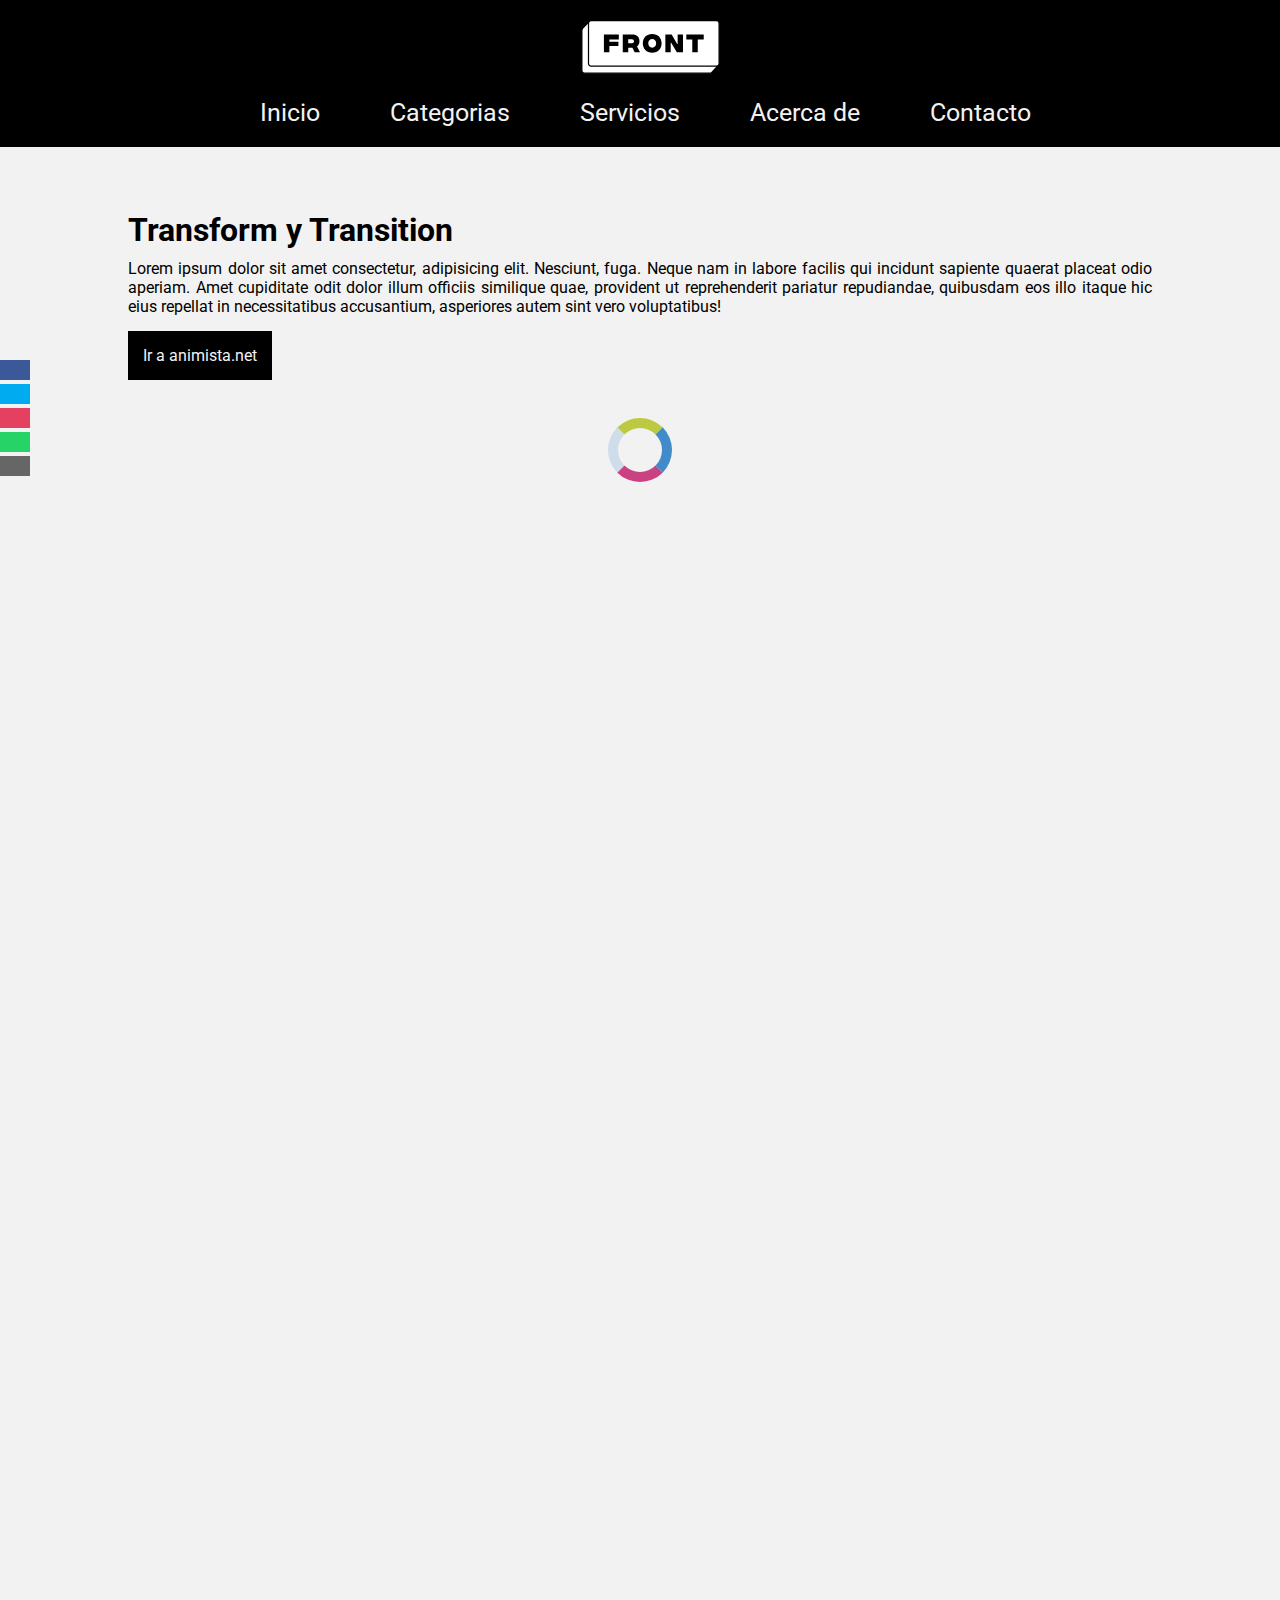
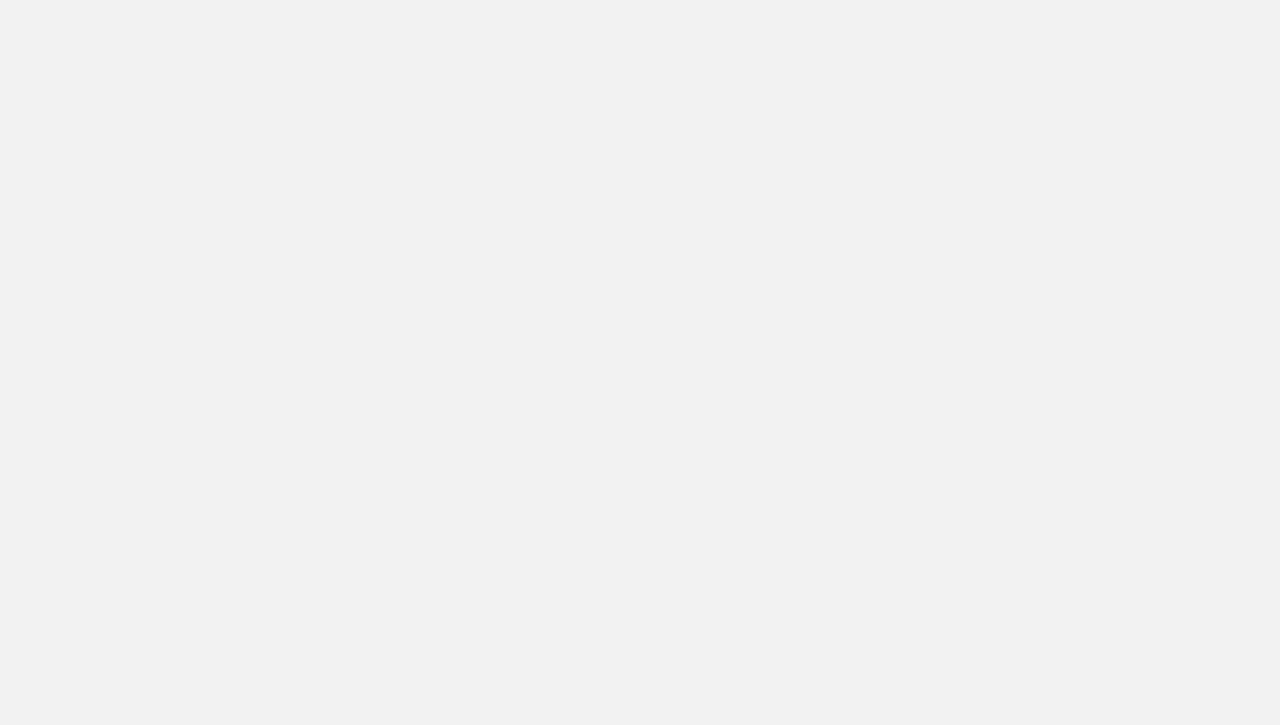
<file: animaciones/index.html>
<!DOCTYPE html>
<html lang="es">
<head>
    <meta charset="UTF-8">
    <meta http-equiv="X-UA-Compatible" content="IE=edge">
    <meta name="viewport" content="width=device-width, initial-scale=1.0">
    <title>CSS avanzado</title>
    <link rel="stylesheet" href="https://use.fontawesome.com/releases/v5.15.3/css/all.css" integrity="sha384-SZXxX4whJ79/gErwcOYf+zWLeJdY/qpuqC4cAa9rOGUstPomtqpuNWT9wdPEn2fk" crossorigin="anonymous">
    <!-- <link rel="stylesheet" href="./css/style.css"> -->
    <link rel="stylesheet" href="css/style._enclacecss.css">

</head>
<body >
    <header>
        <img class="logo" src="img/logo.svg" alt="">
		<nav>
			<ul>
				<li><a href="#">Inicio</a></li>
				<li><a href="#">Categorias</a></li>
				<li><a href="#">Servicios</a></li>
				<li><a href="#">Acerca de</a></li>
				<li><a href="#">Contacto</a></li>
			</ul>
		</nav>
	</header>
    <aside class="social">
		<ul>
			<li><a href="#" target="_blank" class="icon-facebook"><i class="fab fa-facebook"></i></a></li>
			<li><a href="#" target="_blank" class="icon-twitter"><i class="fab fa-twitter"></i></a></li>
			<li><a href="#" target="_blank" class="icon-instagram"><i class="fas fa-camera"></i></a></li>
			<li><a href="#" target="_blank" class="icon-whatsapp"><i class="fas fa-comment"></i></a></li>
			<li><a href="mailto:lromiglia@digitalhouse.com" class="icon-mail"><i class="fas fa-envelope"></i></a></li>
		</ul>
    </aside>
    <section class="container ">
        <h1>Transform y Transition</h1>
        <p>Lorem ipsum dolor sit amet consectetur, adipisicing elit. Nesciunt, fuga. Neque nam in labore facilis qui incidunt sapiente quaerat placeat odio aperiam. Amet cupiditate odit dolor illum officiis similique quae, provident ut reprehenderit pariatur repudiandae, quibusdam eos illo itaque hic eius repellat in necessitatibus accusantium, asperiores autem sint vero voluptatibus!</p>
        <a href="https://animista.net/" target="_blank">Ir a animista.net</a>
        <br><br><br><br><br><br><br><br><br><br><br><br><br><br><br><br><br><br><br><br><br><br><br><br><br><br><br><br><br><br><br><br><br><br><br><br><br><br><br><br><br><br><br><br><br><br><br><br><br><br><br><br><br><br><br><br><br><br><br><br><br><br><br><br><br><br><br><br><br><br><br><br><br><br><br><br><br><br><br><br><br><br><br><br><br><br><br><br><br><br><br><br><br><br><br><br><br><br><br><br>
    </section>
    <span class="spinner"></span>
</body>
</html>
</file>
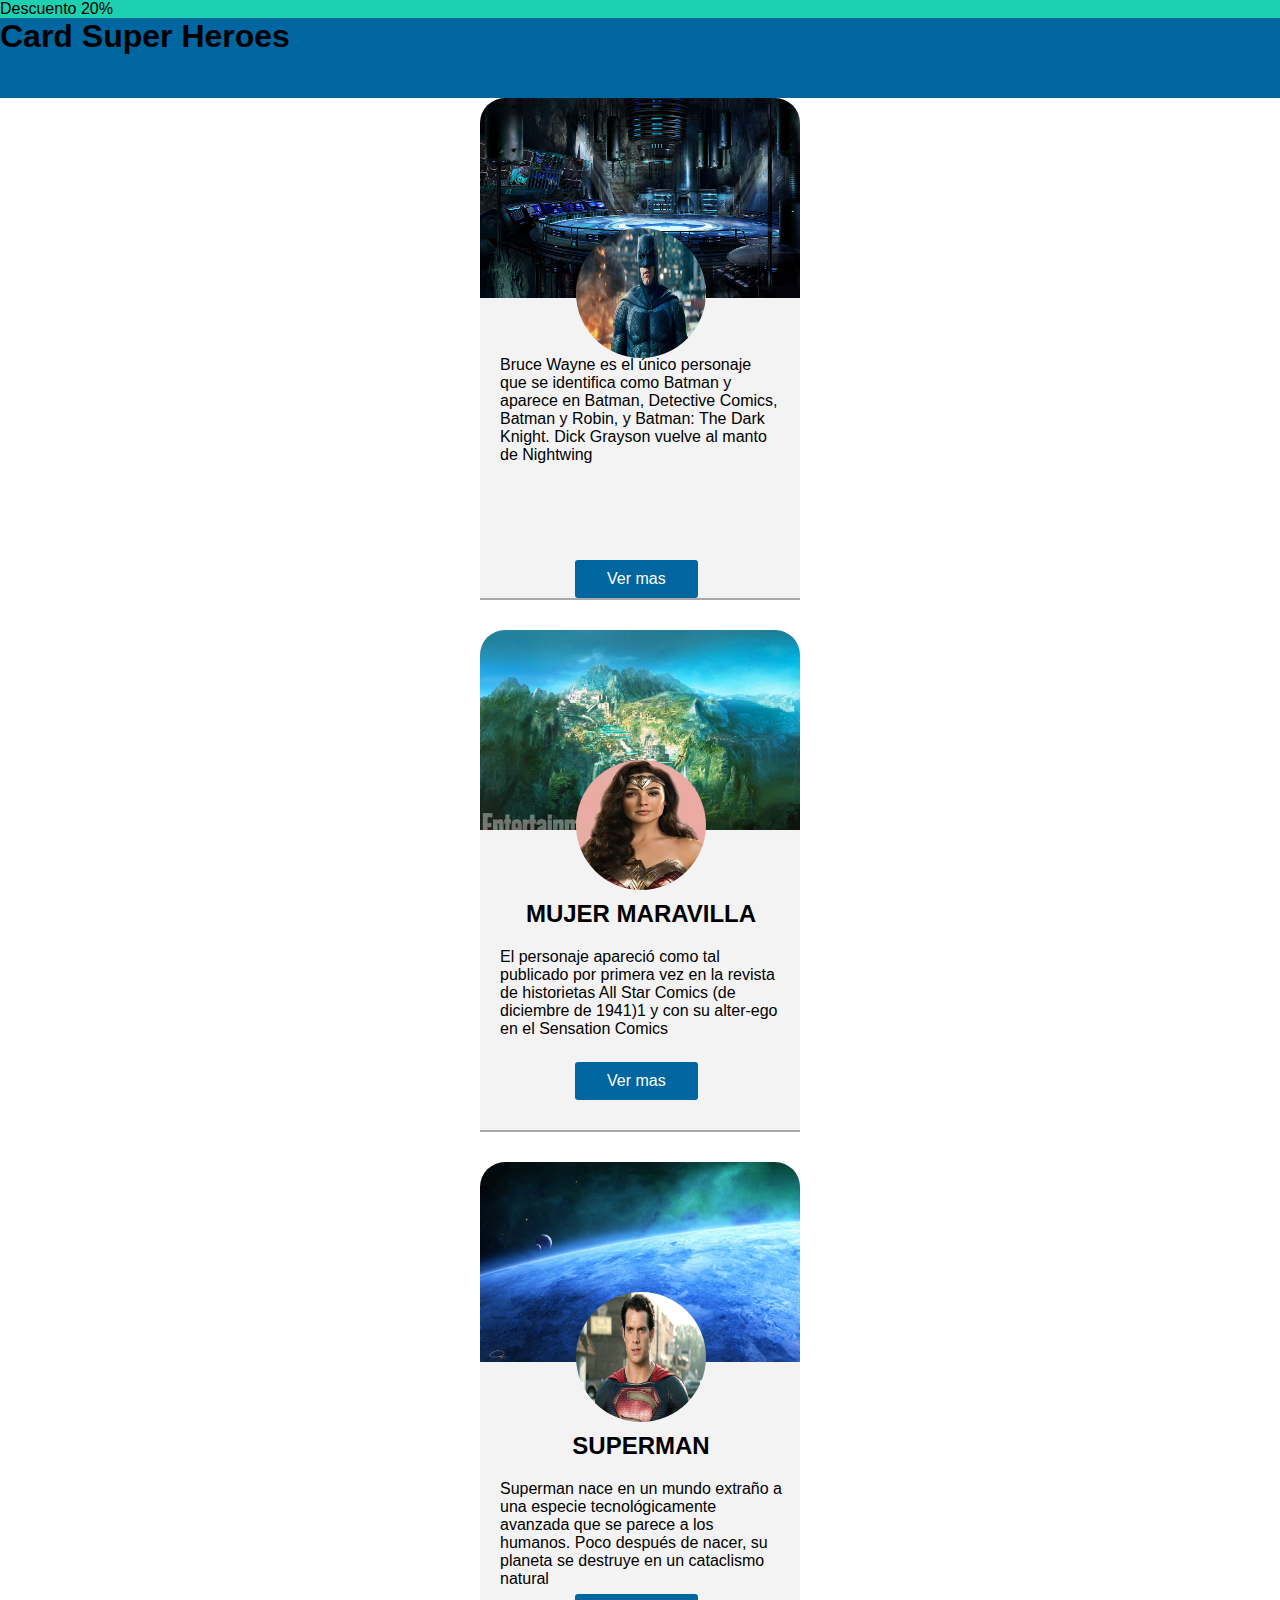
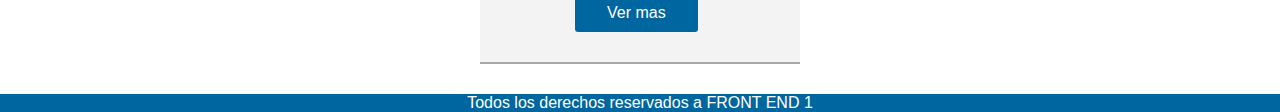
<file: Html/Cards Superheroes/index.html>
<!DOCTYPE html>
<html lang="en">
  <head>
    <meta charset="UTF-8" />
    <meta http-equiv="X-UA-Compatible" content="IE=edge" />
    <meta name="viewport" content="width=device-width, initial-scale=1.0" />
    <title>Cards super heroes</title>
    <link rel="stylesheet" href="./estilos/estilos.css" />
  </head>

  <body>
    <div class="descuento">
      <p>Descuento 20%</p> 
    </div>
    <header>
      <h1>Card Super Heroes</h1>
    </header>

    <main>
      <section>
        <div class="card">
          <div class="img-fondo img-batman">
            <i class="fas fa-heart"></i>
          </div>

        
            
            <div class="info">
              <img class="foto-perfil" src="./img/batman.jpg" alt="batman" /></div>

            <h2>BATMAN</h2>
            <p>
              Bruce Wayne es el único personaje que se identifica como Batman y
              aparece en Batman, Detective Comics, Batman y Robin, y Batman: The
              Dark Knight. Dick Grayson vuelve al manto de Nightwing
            </p>
            <a class="boton" href="">Ver mas</a>
          </div>


        <div class="card">
          <div class="img-fondo img-mujer-maravilla">
            <i class="fas fa-heart"></i>
          </div>
          <div class="info">
            <img class="foto-perfil"src="./img/wonderw.jpg" alt="mujer maravilla" />
            <h2>MUJER MARAVILLA</h2>
            <p>
              El personaje apareció como tal publicado por primera vez en la
              revista de historietas All Star Comics (de diciembre de 1941)1​ y
              con su alter-ego en el Sensation Comics
            </p>
            <a class="boton" href="">Ver mas</a>
          </div>
        </div>
        <div class="card">
          <div class="img-fondo img-superman">
            <i class="fas fa-heart"></i>
          </div>
          <div class="info">
            <img class="foto-perfil" src="./img/superman.jpg" alt="superman" />
            <h2>SUPERMAN</h2>
            <p>
              Superman nace en un mundo extraño a una especie tecnológicamente
              avanzada que se parece a los humanos. Poco después de nacer, su
              planeta se destruye en un cataclismo natural
            </p>
            <a class="boton" href="">Ver mas</a>
          </div>
        </div>
      </section>
    </main>

    <footer>
      <p>Todos los derechos reservados a FRONT END 1</p>
    </footer>
  </body>
</html>
</file>
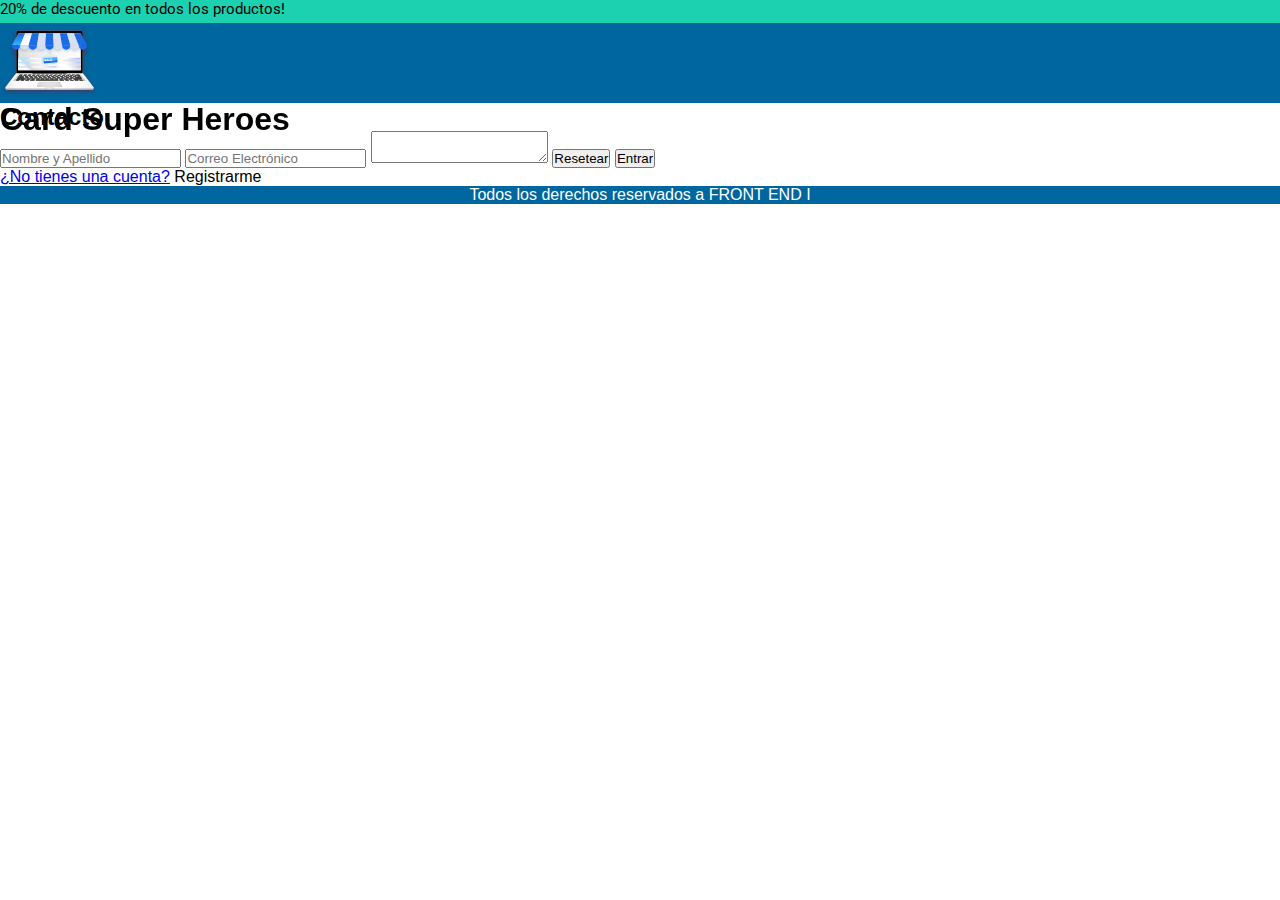
<file: Html/Cards Superheroes/contacto.html>
<!DOCTYPE html>
<html lang="es">
    <head>
        <meta charset="UTF-8">
        <link href="./estilos/estilos.css" rel="stylesheet">
        <title></title>
    </head>

    <body>
        <div id="descuento">20% de descuento en todos los productos!</div>
        <header>
            <img src="./img/OBJECTSlogo.svg">
            <h1>Card Super Heroes</h1>
        </header>

        <main class="mainLinks">
            <section class="sectionLinks">
                <form action="../index.html" method="POST">
                <h2 id="login">Contacto</h2>
                <input type="text" id="usuario" placeholder="Nombre y Apellido">
                <input type="email" id="password" placeholder="Correo Electrónico">
                <textarea name="comment" id="comment"></textarea>
                <button class="botonResetear" type="reset">Resetear</button>
                <button class="botonEntrar" type="submit">Entrar</button>
                <p><a href="./registro.html">¿No tienes una cuenta?</a> Registrarme</p>
                </form>
            </section>
        </main>

        <footer>
            <p>Todos los derechos reservados a FRONT END I</p>
        </footer>
    
    </body>

</html>
</file>
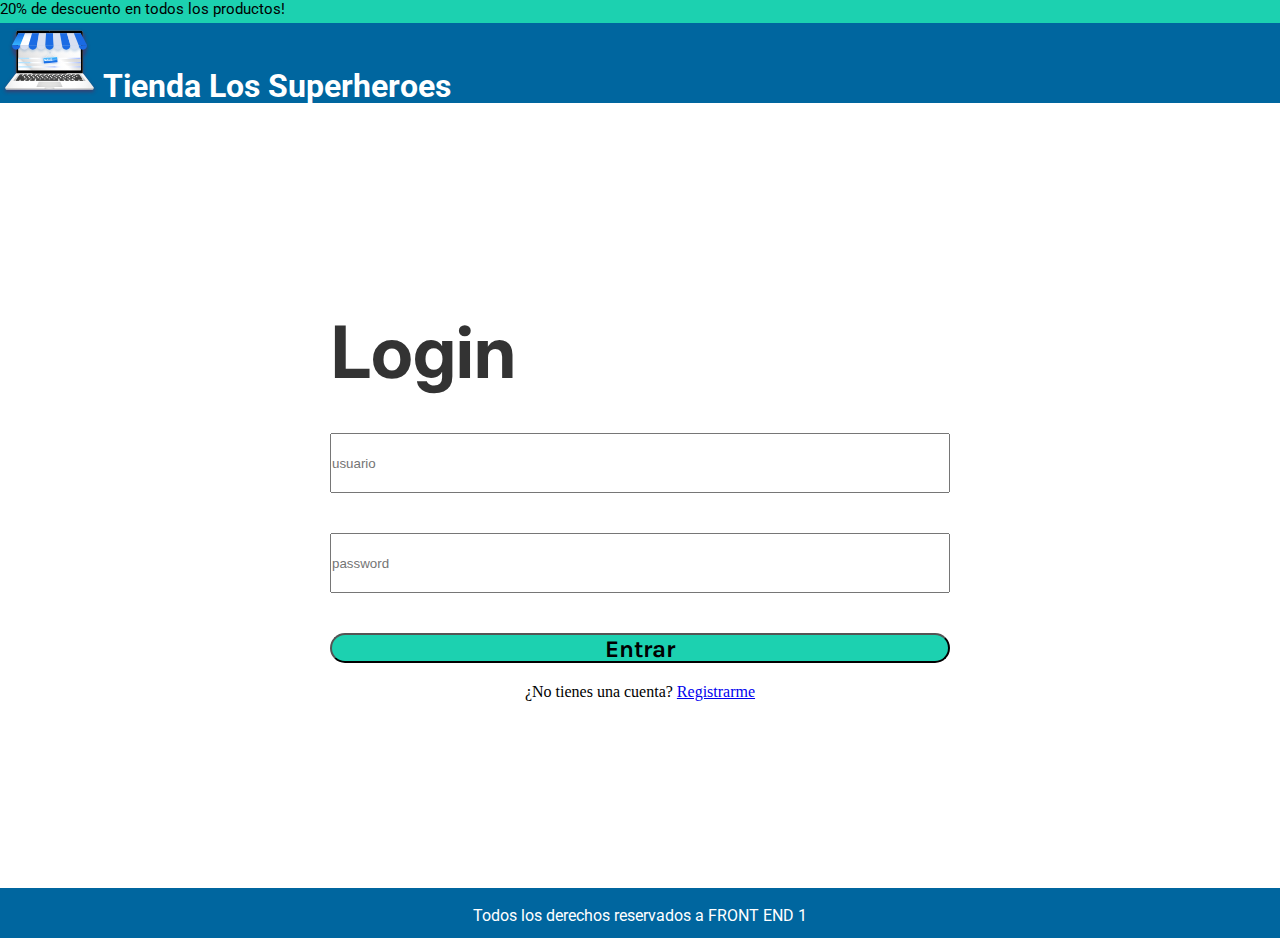
<file: Html/Cards Superheroes/login.html>
<!DOCTYPE html>
<html lang="en">

<head>
    <meta charset="UTF-8">
    <meta http-equiv="X-UA-Compatible" content="IE=edge">
    <meta name="viewport" content="width=device-width, initial-scale=1.0">
    <link rel="stylesheet" href="estilos/estiloLogin.css">
    <title>Login</title>
</head>

<body>
    <div id="descuento">20% de descuento en todos los productos!</div>

    <header>
        <img src="../Cards Superheroes/img/OBJECTSlogo.svg" alt="logo-tienda">
        <h1> Tienda Los Superheroes</h1>
    </header>

    <main>
        <section class="formulario">


            <form class="form" action="../Cards Superheroes/index.html" method="POST"></form>
            <h2 id="login">Login</h2>

            <div class="contenedor-input"><input class="cuadroForm" type="text" id="usuario" placeholder="usuario"
                    required></div>
            <div class="contenedor-input"><input class="cuadroForm" type="password" id="password" placeholder="password"
                    required></div>
            <div class="contenedor-btn"><button class="btn" type="submit">Entrar</button></div>
            <p><span>¿No tienes una cuenta?</span> <a href="./registro.html"> Registrarme</p></a>
            </form>
        </section>
    </main>


    <footer>
        <p>Todos los derechos reservados a FRONT END 1</p>
    </footer>
</body>

</html>
</file>
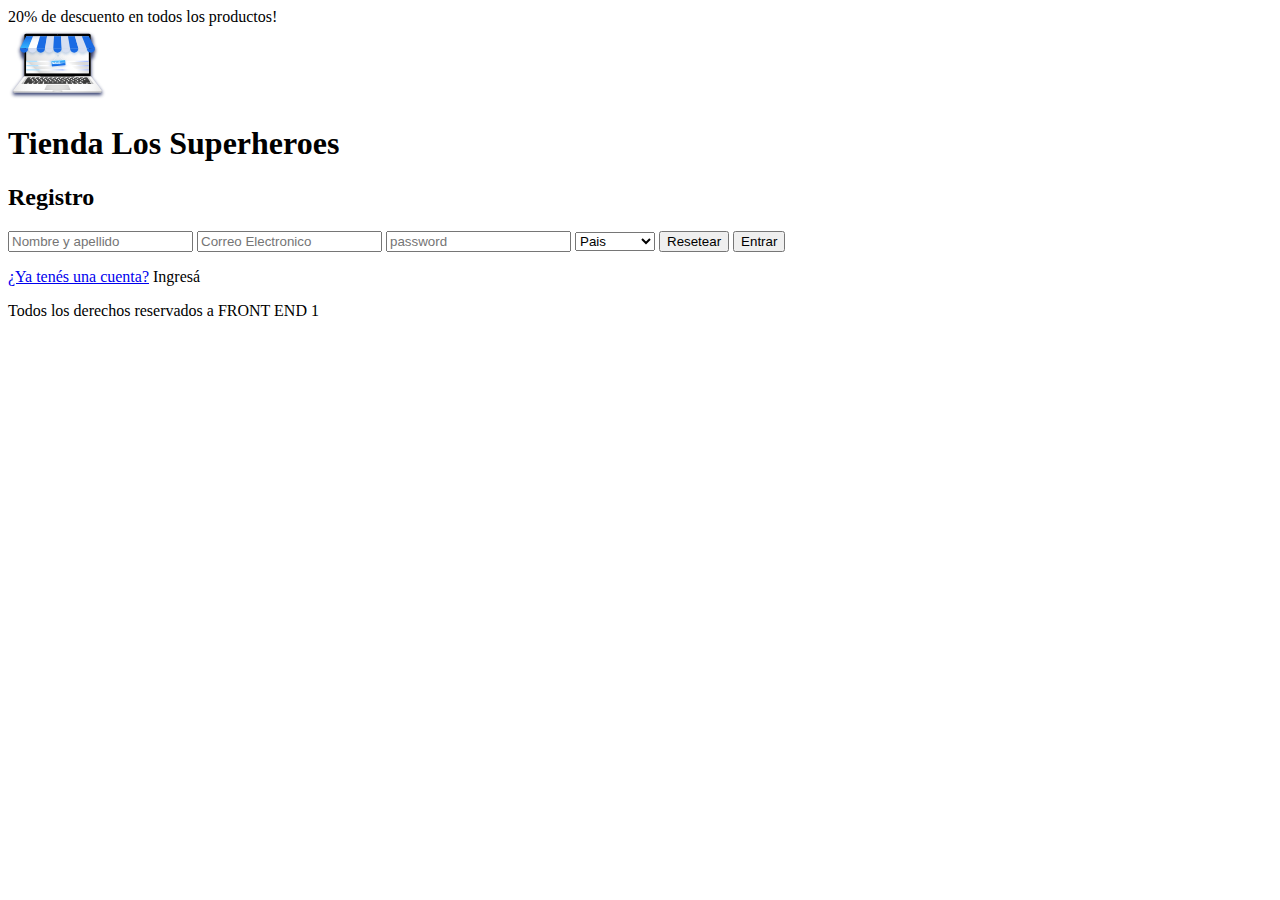
<file: Html/Cards Superheroes/registro.html>
<!DOCTYPE html>
<html lang="en">
<head>
    <meta charset="UTF-8">
    <meta http-equiv="X-UA-Compatible" content="IE=edge">
    <meta name="viewport" content="width=device-width, initial-scale=1.0">
    <title>Registro</title>
</head>


<body>
    <div id="descuento">20% de descuento en todos los productos!</div>

    <header>
        <img src="../Cards Superheroes/img/OBJECTSlogo.svg" alt="logo-tienda">
    <h1> Tienda Los Superheroes</h1>
    </header>

    <main>
        <section>
            <form action="/Html/Cards Superheroes/index.html" method="POST">
            <h2>Registro</h2>
            <input type="text" id="usuario" placeholder="Nombre y apellido" required>
            <input type="email" id="email" placeholder="Correo Electronico" required>
            <input type="password" id="password" placeholder="password" required>
            <select name="pais" id="pais">
                <option value="" selected>Pais</option>
                <option value="Argentina">Argentina</option>
                <option value="Colombia">Colombia</option>
                <option value="Brasil">Brasil</option>
                <option value="Peru">Peru</option>
                <option value="Chile">Chile</option>
            </select>

            <button class="botonReset" type="reset">Resetear</button>
<button class="botonEnter" type="submit">Entrar</button> 
<p><a href="./login.html">¿Ya tenés una cuenta?</a> Ingresá</p></a>  
  </form>
        </section>
    </main>
    <footer>
        <p>Todos los derechos reservados a FRONT END 1</p>
    </footer>
</body>
</html>
</file>
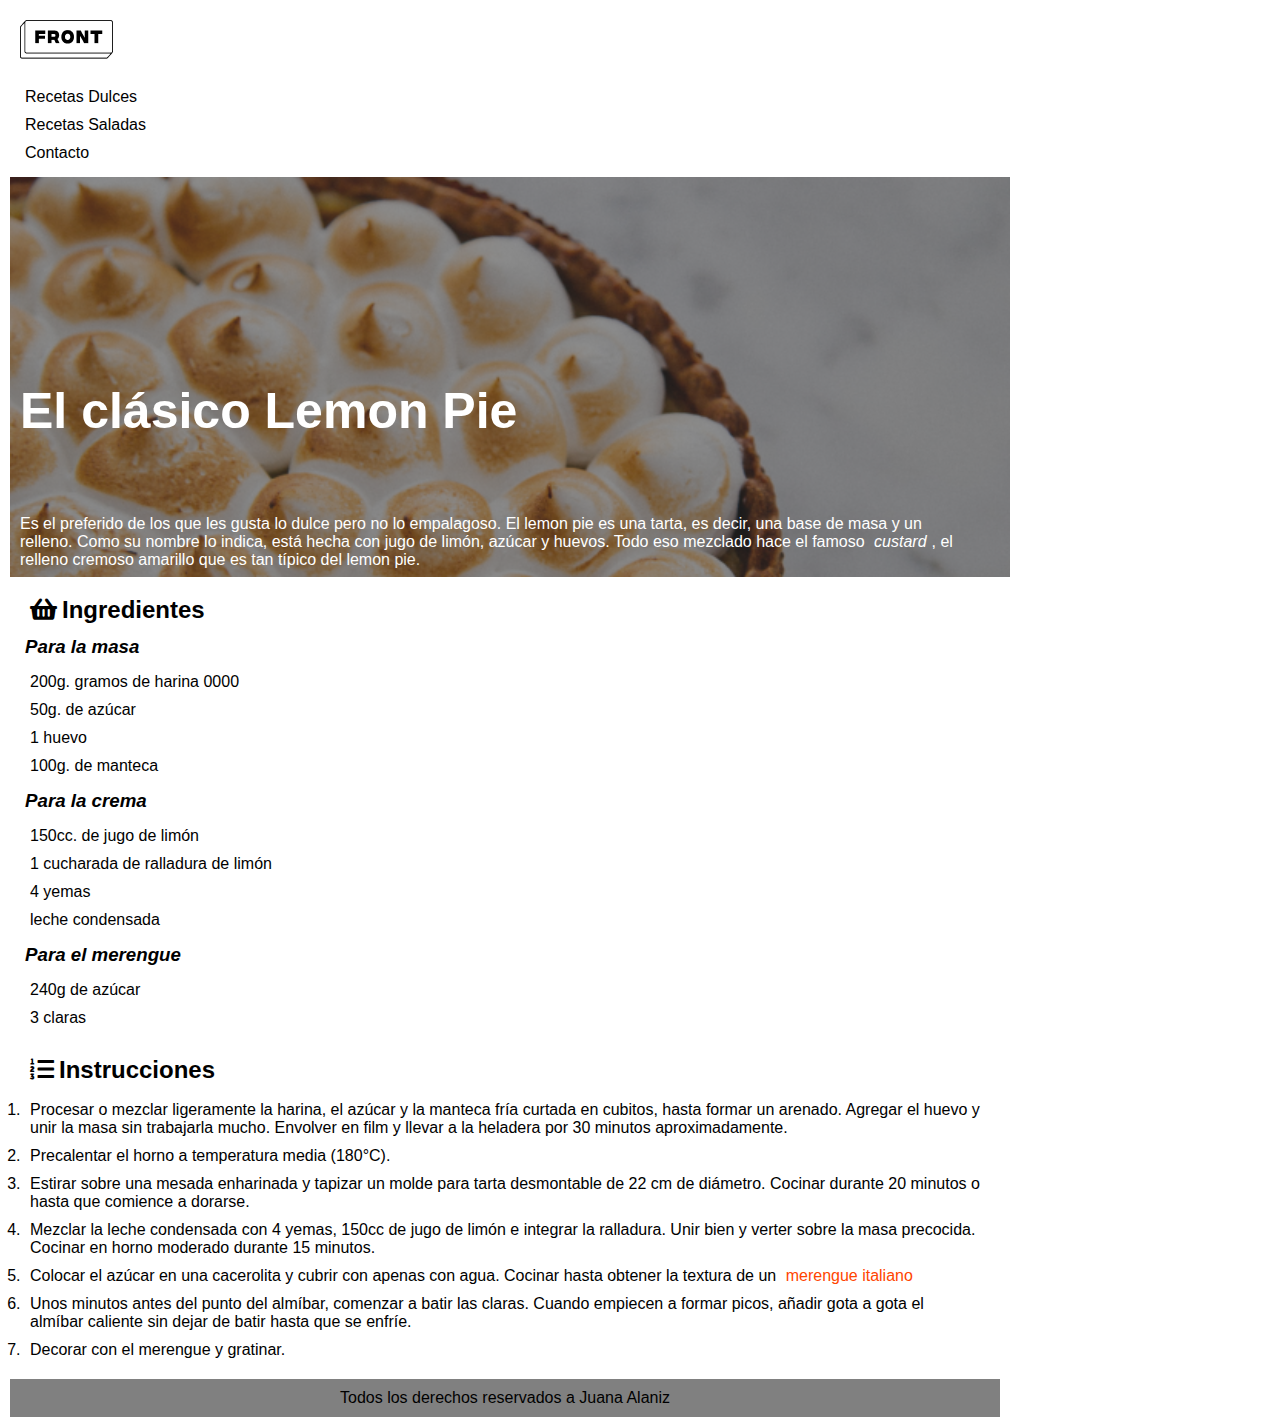
<file: Html/lemon pie/lemonpie.html>
<!DOCTYPE html>
<html lang="es">
<nav>
    <img src="img/logo-front.png" alt="Logo front">
</nav>
<div>
    <ul type= 'none'>
        <li>Recetas Dulces </li>
        <li>Recetas Saladas</li>
        <li> Contacto</li>
    </ul>

</div>


<head>
    <link rel="stylesheet" href="https://use.fontawesome.com/releases/v5.15.2/css/all.css">
    <link rel="stylesheet" href="estilos.css">
    <meta charset="UTF-8">
    <title>Receta Lemon Pie</title>
</head>

<body>
    <header>
     
        <h1>El clásico Lemon Pie</h1>
        <p class="descripcion">Es el preferido de los que les gusta lo dulce pero no lo empalagoso. El lemon pie es una tarta, es decir, una
            base de masa y un relleno. Como su nombre lo indica, está hecha con jugo de limón, azúcar y huevos. Todo eso
            mezclado hace el famoso <i>custard</i>, el relleno cremoso amarillo que es tan típico del lemon pie.</p>
    </header>
    <main>
        <section>
            <h2><i class="fas fa-shopping-basket"></i>Ingredientes </h2> 
            <h3>Para la masa</h3>
            <ul>
                <li type="none">200g. gramos de harina 0000</li>
                <li type="none">50g. de azúcar</li>
                <li type="none">1 huevo</li>
                <li type="none">100g. de manteca</li>
            </ul>

            <h3>Para la crema</h3>
            <ul>
                <li type="none">150cc. de jugo de limón</li>
                <li type="none">1 cucharada de ralladura de limón</li>
                <li type="none">4 yemas</li>
                <li type="none">leche condensada</li>
            </ul>
            <h3 id="dulce">Para el merengue</h3>
            <ul>
                <li type="none">240g de azúcar</li>
                <li type="none">3 claras</li>

            </ul>

        </section>
        <section>
            <h2><i class="fas fa-list-ol"></i>Instrucciones</h2>
            <ol>
                <li >Procesar o mezclar ligeramente la harina, el azúcar y la manteca fría curtada en cubitos, hasta
                    formar un arenado. Agregar el huevo y unir la masa sin trabajarla mucho. Envolver en film y llevar a
                    la heladera por 30 minutos aproximadamente.</li>
                <li>Precalentar el horno a temperatura media (180°C).</li>
                <li>Estirar sobre una mesada enharinada y tapizar un molde para tarta desmontable de 22 cm de diámetro.
                    Cocinar durante 20 minutos o hasta que comience a dorarse.</li>
                <li>Mezclar la leche condensada con 4 yemas, 150cc de jugo de limón e integrar la ralladura. Unir bien y
                    verter sobre la masa precocida. Cocinar en horno moderado durante 15 minutos.</li>
                <li>Colocar el azúcar en una cacerolita y cubrir con apenas con agua. Cocinar hasta obtener la textura
                    de un <a class="link-merengue" href="https://www.mykaramelli.com/blog/receta-de-merengue-italiano-paso-a-paso/"> merengue italiano</a></li>
                <li>Unos minutos antes del punto del almíbar, comenzar a batir las claras. Cuando empiecen a formar
                    picos, añadir gota a gota el almíbar caliente sin dejar de batir hasta que se enfríe.</li>
                <li>Decorar con el merengue y gratinar.</li>
            </ol>
        </section>

    </main>
    <footer style="background-color: grey;">
        <p align="center"> Todos los derechos reservados a Juana Alaniz</p>
    </footer>
</body>

</html>
</file>
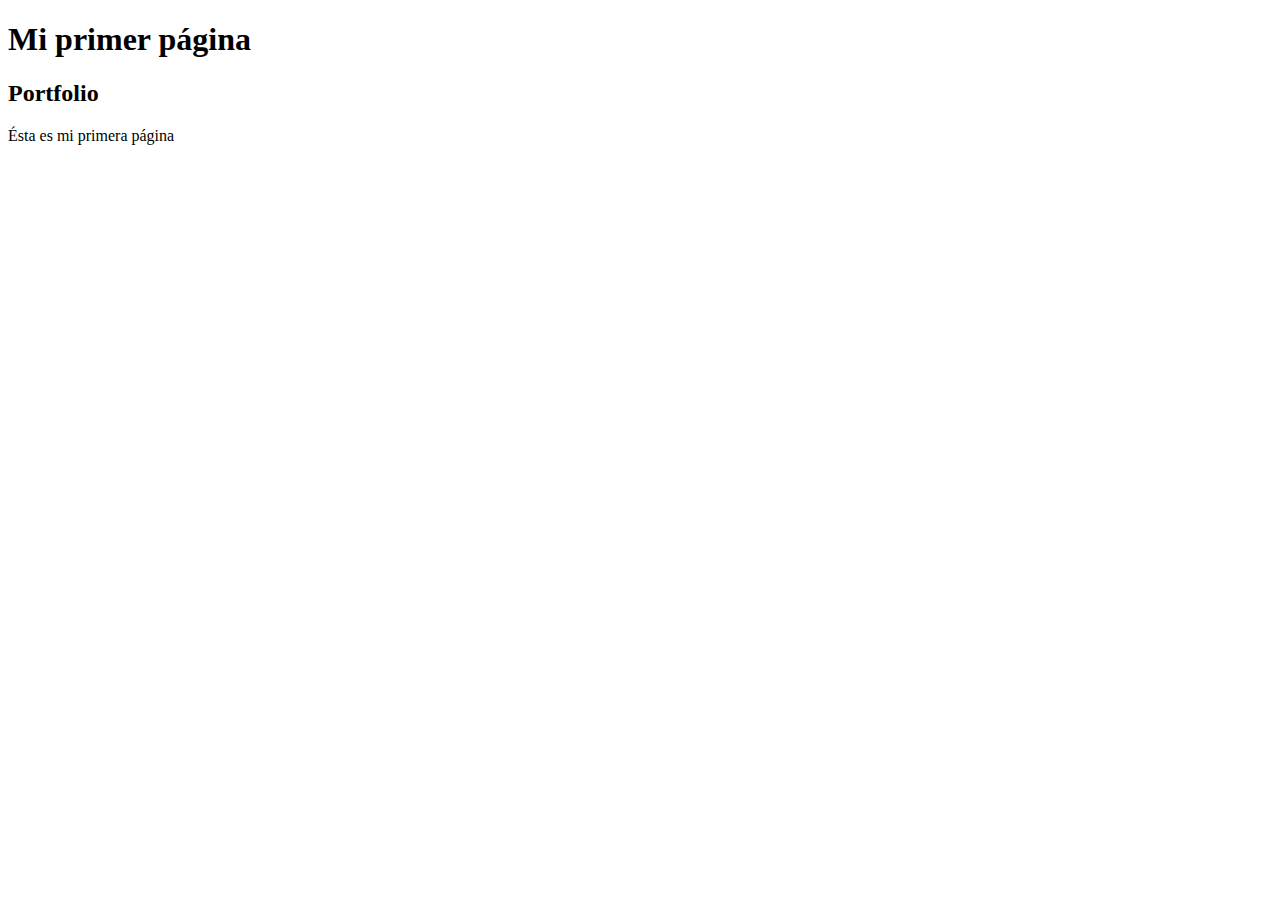
<file: Html/primeros index/index1.html>
<!DOCTYPE html>
<html lang="es">
<head>
    <meta charset="UTF-8">
    <title>Mi primer HTML</title>
</head>
<body>
    <header>
        <h1>Mi primer página</h1>
    </header> 
  <main>
      <section>
          <article>
              <h2>Portfolio</h2>
            <p>Ésta es mi primera página</p>  
          </article>
      </section>
  </main> 
  <footer></footer>    
</body>
</html>
</file>
<file: animaciones/css/style._enclacecss.css>
@import url('https://fonts.googleapis.com/css2?family=Roboto:wght@300&display=swap');

*{
    box-sizing: border-box;
    margin: 0;
    padding: 0;
}
:root{
    --primary-color: #000;
    --secondary-color:#f2f2f2;
    --decoration-color:#c79800;
   }

body{
    background:var(--secondary-color);
    font-family: 'Roboto';
    color:var(--primary-color);
    width: 100%;
  }

header{
    background-color:var(--primary-color);
    text-align: center;
    z-index: 100;
}
header .logo {
    margin-top: 20px;
    margin-left: 20px;
}

/* Menú principal */
nav ul {
    display: flex; 
    justify-content: center;
    list-style: none;
    padding: 0px;
    margin-left: 10px;
}
nav ul li {
    margin: 20px;
}
nav ul li a{
  position:relative;
  margin:15px;
  font-size:25px;  
  color:var(--secondary-color);
  text-decoration: none;
}
/************ 
Animación debajo de enlaces 
********/
nav ul li a:before{
  width: 0%;
  height: 5px;
  content:'';
  background: var(--decoration-color);
  position:absolute;
  bottom:-10px; 
  transition: width 0.5s;
}
nav ul li a:hover::before {
    width: 100%;
    
}

/* Barra redes */
.social {
	position: fixed; 
	left: 0; 
	top: calc(50% - 90px); /* Para que quede centrada le decimos que al 50% del alto le reste la mitad del alto de la barra: 16px de la letra + 10 padding-top + 10padding-bottom */
	z-index: 2000; 
}
.social ul {
	list-style: none;
}

.social ul li a {
    display: inline-block; /* porque le quiero agregar padding */
    color:var(--secondary-color);
    background: var(--primary-color);
    padding: 10px 15px;
    text-decoration: none;
    transition: all 2s;
}

.social ul li a :hover {
background-color:var(--primary-color);
padding: 10px 30 px }

.social ul li .icon-facebook {background:#3b5998;} /* Establecemos los colores de cada red social, aprovechando su class */
.social ul li .icon-twitter {background: #00abf0;}
.social ul li .icon-instagram {background: #E4405F;}
.social ul li .icon-whatsapp {background: #25D366;}
.social ul li .icon-mail {background: #666666;}

/*********** 
Cambiamos el fondo cuando el usuario pase el mouse  
     Hacemos mas grande el espacio cuando el usuario pase el mouse 
 **********/
  /* Contenido */
.container{
    width: 80%;
    margin: 5% auto;
}

.container p{
    margin-top: 10px;
    text-align: justify;
}
.container a{
    display: inline-block;
    background-color:var(--primary-color);
    color:var(--secondary-color);
    text-decoration: none;
    padding: 15px;
    margin-top: 15px;
}
.container a:hover{
    color:var(--decoration-color);
}
 
/* HAcemos girar a spinner */
.spinner{
    width: 64px;
    height: 64px;
    position: fixed;
    top: calc(50% - 32px);
    left: calc(50% - 32px);
    border-radius: 50%;
    z-index: 2
 }
.spinner {
    background-color: transparent;
    border-top: 10px solid rgb(188, 202, 66);
    border-right: 10px solid rgb(66,139,202);
    border-bottom: 10px solid rgb(202, 66, 129);
    border-left: 10px solid rgba(66,139,202,.2);
    animation: spinner 1500ms linear infinite;
    


 };

 @keyframes spinner {
     0% {transform:rotate (0deg)}
    100% {transform:rotate(360deg)} /*1 turn, una vuelta.
    
 }
</file>
<file: Html/Cards Superheroes/estilos/estilos.css>
@import url("https://fonts.googleapis.com/css2?family=Roboto&display=swap");

:root {
  --fontfamily: "Reboto", sans-serif;
}

* {
  box-sizing: border-box;
  margin: 0;
  padding: 0;
  font-family: var(--fontfamily);
}

#descuento {
  background-color: #1cd1b0;
  width: 1440px;
  height: 23px;
  font-family: "Roboto";
  font-size: 15px;
}

header {
  background-color: #00669f;
  height: 80px;
  position: sticky;
  top: 0;
  z-index: 1;
}

i {
  color: #cc2424;
}

.contenedorcards {
  align-items: center;
  height: 360px;
  padding: 40px 10px 0 px 10 px;
  background: #00669f;
}

.card {
  position: relative;
  width: 320px;
  height: 500px;
  margin: auto;
  margin-bottom: 32px;
  border-radius: 25px 25px 0px 0px;
  background-color: #f3f3f3;
  box-shadow: 0 2px darkgrey;
}
.card h2 {
    text-align: center;
    margin-top: 10px;
}
.card p {
    top: 200px;
    padding:20px;
    text-align: left;
    margin: auto;

}

.foto-perfil {
  width: 130px;
  height: 130px;
  display: block;
  margin: 0 96px 0 96px;
  border-radius: 50%;
}
footer {
  background-color: #00669f;
  color: white;
  text-align: center;
}

.descuento {
  background-color: #1cd1b0;
}
.img-fondo {
    background-size: cover;
    height: 200px;
    width: 320px;
    border-radius: 25px 25px 0 0;

}
.img-batman {
  background-image: url("../img/bg-batman.jpg");
}

.img-mujer-maravilla {
    background-image: url(../img/bg-wonderw.jpg);

}
.img-superman {
    background-image: url(../img/bg-superman.jpg);
}

.info {
    position: absolute;
    top:130px;
    height: 340px;
}

.boton {
    position: absolute;
    left: 95px;
    bottom:0px;
    color:white;
    background-color: #00669f;
    text-decoration: none;
    padding: 10px 32px;
    border-radius: 3px;
    margin: 0
}
</file>
<file: Html/Cards Superheroes/estilos/estiloLogin.css>
@import url('https://fonts.googleapis.com/css2?family=Roboto&display=swap');
@import url('https://fonts.googleapis.com/css2?family=Inter:wght@600&display=swap');
@import url('https://fonts.googleapis.com/css2?family=Karla:wght@200&display=swap');


* {
  box-sizing: border-box;
  margin: 0;
  padding: 0;
}

#descuento {
  background-color: #1cd1b0;
  height: 23px;
  font-family: 'Roboto';
  font-size: 15px;
}
 
header {
    background-color: #00669F;
   height: 80px;
   
  
}

img {
    display: inline-block;
   
}

h1 {
    display: inline-block;
    color: white;
    font-family: 'Roboto';
}



.formulario {
   display: flex;
   justify-content: center;/* centra en el eje x*/
   align-items: center; /*centra en el eje y*/
   height: 785px;
flex-direction: column;
  
   

}
.form {
    display: flex;
    justify-content: center;
  flex-direction: column;


}


#login {
    color: #333333;
    font-family: 'Inter', sans-serif;
    font-weight: bold;
    font-size: 72px;
    margin: 18px;
    margin-left: -415px;
    
}


.cuadroForm {
    height: 60px;
    width: 620px;
}

.contenedor-input {
    margin: 20px;
}
.btn {
    background-color:#1CD1B0 ;
    color:black;
    font-weight: bold;
    font-size: 24px;
    width: 100%;
    height: 30px;
    border-radius: 50px;
    font-family: 'Karla', sans-serif;
}
.contenedor-btn {
    width: 620px;
    display: flex;
    flex-direction: column;
    margin: 20px;
    align-items: center;
}

footer {
    background-color: #00669F;
    color: white;
    font-family: 'Roboto';
    font-size: 16px;
  padding: 18px;
    text-align: center;
    height: 50px;
}
</file>
<file: Html/lemon pie/estilos.css>
@import url(<linkrel="stylesheet"href="https://cdnjs.cloudflare.com/ajax/libs/font-awesome/5.15.3/css/all.min.css"/>);
* {
  box-sizing: border-box;
  margin: 0;
  padding: 5px;
  
}

body {
  font-family: Arial, Helvetica, sans-serif;
  width: 1000px;
}

main,
header,
footer {
  max-width: 1200 px;
}

h1 {
  padding-top: 200px;
font-weight: bold;
font-size: 50px;
}

header {
  background-image: url("/Html/lemon pie/img/lemon-pie.png");
  background-color:rgb(80, 80, 80);
  background-blend-mode: soft-light;
  height: 400px;
  background-size: cover;
  color: white;
  background-position: center 80%;
 width: 1000px;
}


.descripcion {
  padding-top: 70px;
  padding-right: 50px;
}

a {
  color: black;
  text-decoration: none;
}

.sinpuntos {
  list-style: none;
  padding: 0%;
}

h3 {
  font-style: italic;
  font-weight: 600;
}

main ul {
  display: inline-block;
}

.link-merengue {
  color: orangered;
}
</file>
